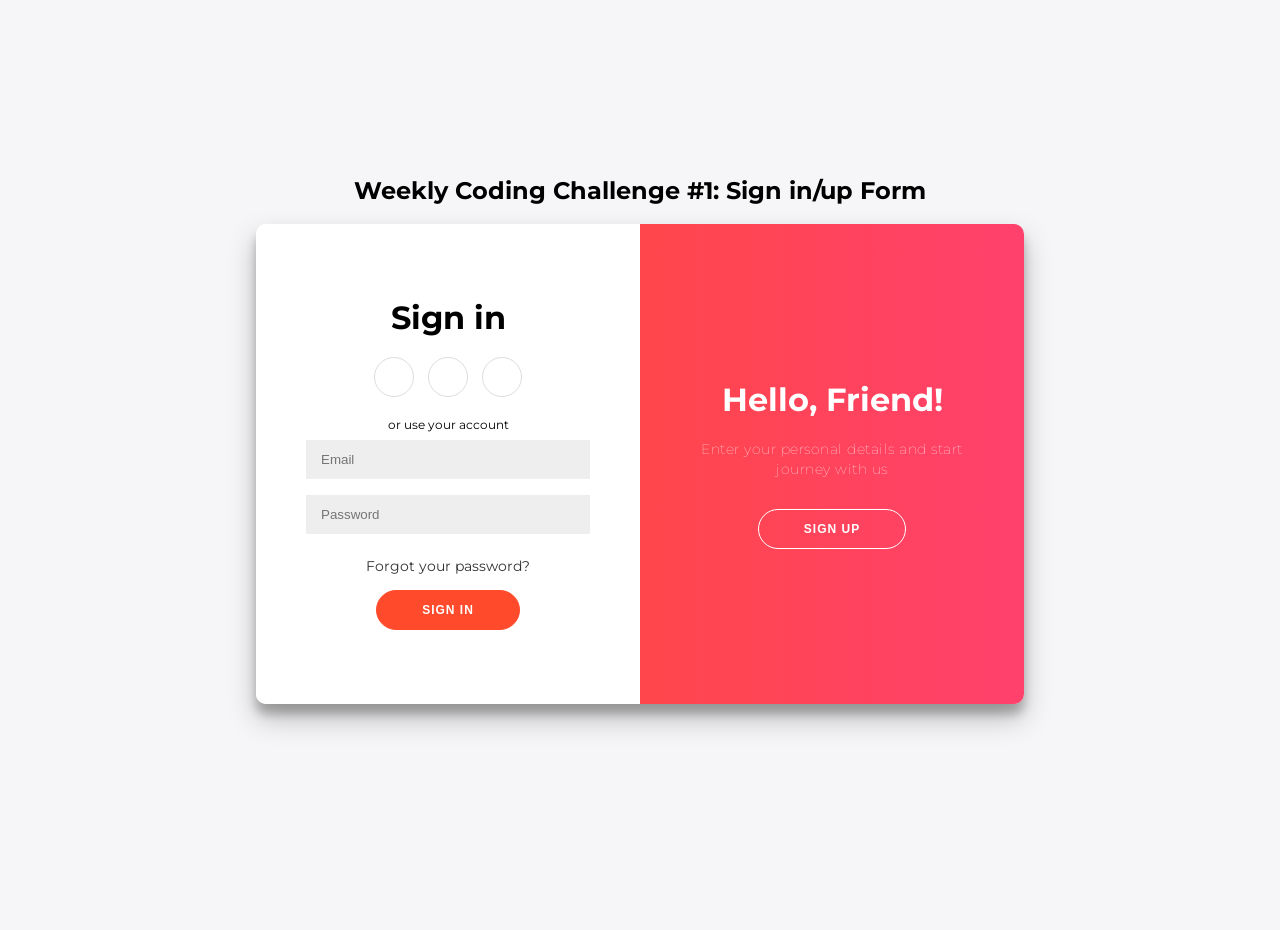
<file: fixed/auth.html>
<!DOCTYPE html>
<html lang="en">
<head>
    <meta charset="UTF-8">
    <meta http-equiv="X-UA-Compatible" content="IE=edge">
    <meta name="viewport" content="width=device-width, initial-scale=1.0">
    <title>Document</title>
    <link rel="stylesheet" href="./auth.css">
</head>
<body>
    <h2>Weekly Coding Challenge #1: Sign in/up Form</h2>
<div class="container" id="container">
	<div class="form-container sign-up-container">
		<form action="#">
			<h1>Create Account</h1>
			<div class="social-container">
				<a href="#" class="social"><i class="fab fa-facebook-f"></i></a>
				<a href="#" class="social"><i class="fab fa-google-plus-g"></i></a>
				<a href="#" class="social"><i class="fab fa-linkedin-in"></i></a>
			</div>
			<span>or use your email for registration</span>
			<input type="text" placeholder="Name" />
			<input type="email" placeholder="Email" />
			<input type="password" placeholder="Password" />
			<button>Sign Up</button>
		</form>
	</div>
	<div class="form-container sign-in-container">
		<form action="#">
			<h1>Sign in</h1>
			<div class="social-container">
				<a href="#" class="social"><i class="fab fa-facebook-f"></i></a>
				<a href="#" class="social"><i class="fab fa-google-plus-g"></i></a>
				<a href="#" class="social"><i class="fab fa-linkedin-in"></i></a>
			</div>
			<span>or use your account</span>
			<input type="email" placeholder="Email" />
			<input type="password" placeholder="Password" />
			<a href="#">Forgot your password?</a>
			<button>Sign In</button>
		</form>
	</div>
	<div class="overlay-container">
		<div class="overlay">
			<div class="overlay-panel overlay-left">
				<h1>Welcome Back!</h1>
				<p>To keep connected with us please login with your personal info</p>
				<button class="ghost" id="signIn">Sign In</button>
			</div>
			<div class="overlay-panel overlay-right">
				<h1>Hello, Friend!</h1>
				<p>Enter your personal details and start journey with us</p>
				<button class="ghost" id="signUp">Sign Up</button>
			</div>
		</div>
	</div>
</div>
<script src="./auth.js"></script>
</body>
</html>
</file>
<file: fixed/auth.css>
@import url('https://fonts.googleapis.com/css?family=Montserrat:400,800');

* {
	box-sizing: border-box;
}

body {
	background: #f6f5f7;
	display: flex;
	justify-content: center;
	align-items: center;
	flex-direction: column;
	font-family: 'Montserrat', sans-serif;
	height: 100vh;
	margin: -20px 0 50px;
}

h1 {
	font-weight: bold;
	margin: 0;
}

h2 {
	text-align: center;
}

p {
	font-size: 14px;
	font-weight: 100;
	line-height: 20px;
	letter-spacing: 0.5px;
	margin: 20px 0 30px;
}

span {
	font-size: 12px;
}

a {
	color: #333;
	font-size: 14px;
	text-decoration: none;
	margin: 15px 0;
}

button {
	border-radius: 20px;
	border: 1px solid #FF4B2B;
	background-color: #FF4B2B;
	color: #FFFFFF;
	font-size: 12px;
	font-weight: bold;
	padding: 12px 45px;
	letter-spacing: 1px;
	text-transform: uppercase;
	transition: transform 80ms ease-in;
}

button:active {
	transform: scale(0.95);
}

button:focus {
	outline: none;
}

button.ghost {
	background-color: transparent;
	border-color: #FFFFFF;
}

form {
	background-color: #FFFFFF;
	display: flex;
	align-items: center;
	justify-content: center;
	flex-direction: column;
	padding: 0 50px;
	height: 100%;
	text-align: center;
}

input {
	background-color: #eee;
	border: none;
	padding: 12px 15px;
	margin: 8px 0;
	width: 100%;
}

.container {
	background-color: #fff;
	border-radius: 10px;
  	box-shadow: 0 14px 28px rgba(0,0,0,0.25), 
			0 10px 10px rgba(0,0,0,0.22);
	position: relative;
	overflow: hidden;
	width: 768px;
	max-width: 100%;
	min-height: 480px;
}

.form-container {
	position: absolute;
	top: 0;
	height: 100%;
	transition: all 0.6s ease-in-out;
}

.sign-in-container {
	left: 0;
	width: 50%;
	z-index: 2;
}

.container.right-panel-active .sign-in-container {
	transform: translateX(100%);
}

.sign-up-container {
	left: 0;
	width: 50%;
	opacity: 0;
	z-index: 1;
}

.container.right-panel-active .sign-up-container {
	transform: translateX(100%);
	opacity: 1;
	z-index: 5;
	animation: show 0.6s;
}

@keyframes show {
	0%, 49.99% {
		opacity: 0;
		z-index: 1;
	}
	
	50%, 100% {
		opacity: 1;
		z-index: 5;
	}
}

.overlay-container {
	position: absolute;
	top: 0;
	left: 50%;
	width: 50%;
	height: 100%;
	overflow: hidden;
	transition: transform 0.6s ease-in-out;
	z-index: 100;
}

.container.right-panel-active .overlay-container{
	transform: translateX(-100%);
}

.overlay {
	background: #FF416C;
	background: -webkit-linear-gradient(to right, #FF4B2B, #FF416C);
	background: linear-gradient(to right, #FF4B2B, #FF416C);
	background-repeat: no-repeat;
	background-size: cover;
	background-position: 0 0;
	color: #FFFFFF;
	position: relative;
	left: -100%;
	height: 100%;
	width: 200%;
  	transform: translateX(0);
	transition: transform 0.6s ease-in-out;
}

.container.right-panel-active .overlay {
  	transform: translateX(50%);
}

.overlay-panel {
	position: absolute;
	display: flex;
	align-items: center;
	justify-content: center;
	flex-direction: column;
	padding: 0 40px;
	text-align: center;
	top: 0;
	height: 100%;
	width: 50%;
	transform: translateX(0);
	transition: transform 0.6s ease-in-out;
}

.overlay-left {
	transform: translateX(-20%);
}

.container.right-panel-active .overlay-left {
	transform: translateX(0);
}

.overlay-right {
	right: 0;
	transform: translateX(0);
}

.container.right-panel-active .overlay-right {
	transform: translateX(20%);
}

.social-container {
	margin: 20px 0;
}

.social-container a {
	border: 1px solid #DDDDDD;
	border-radius: 50%;
	display: inline-flex;
	justify-content: center;
	align-items: center;
	margin: 0 5px;
	height: 40px;
	width: 40px;
}

footer {
    background-color: #222;
    color: #fff;
    font-size: 14px;
    bottom: 0;
    position: fixed;
    left: 0;
    right: 0;
    text-align: center;
    z-index: 999;
}

footer p {
    margin: 10px 0;
}

footer i {
    color: red;
}

footer a {
    color: #3c97bf;
    text-decoration: none;
}
</file>
